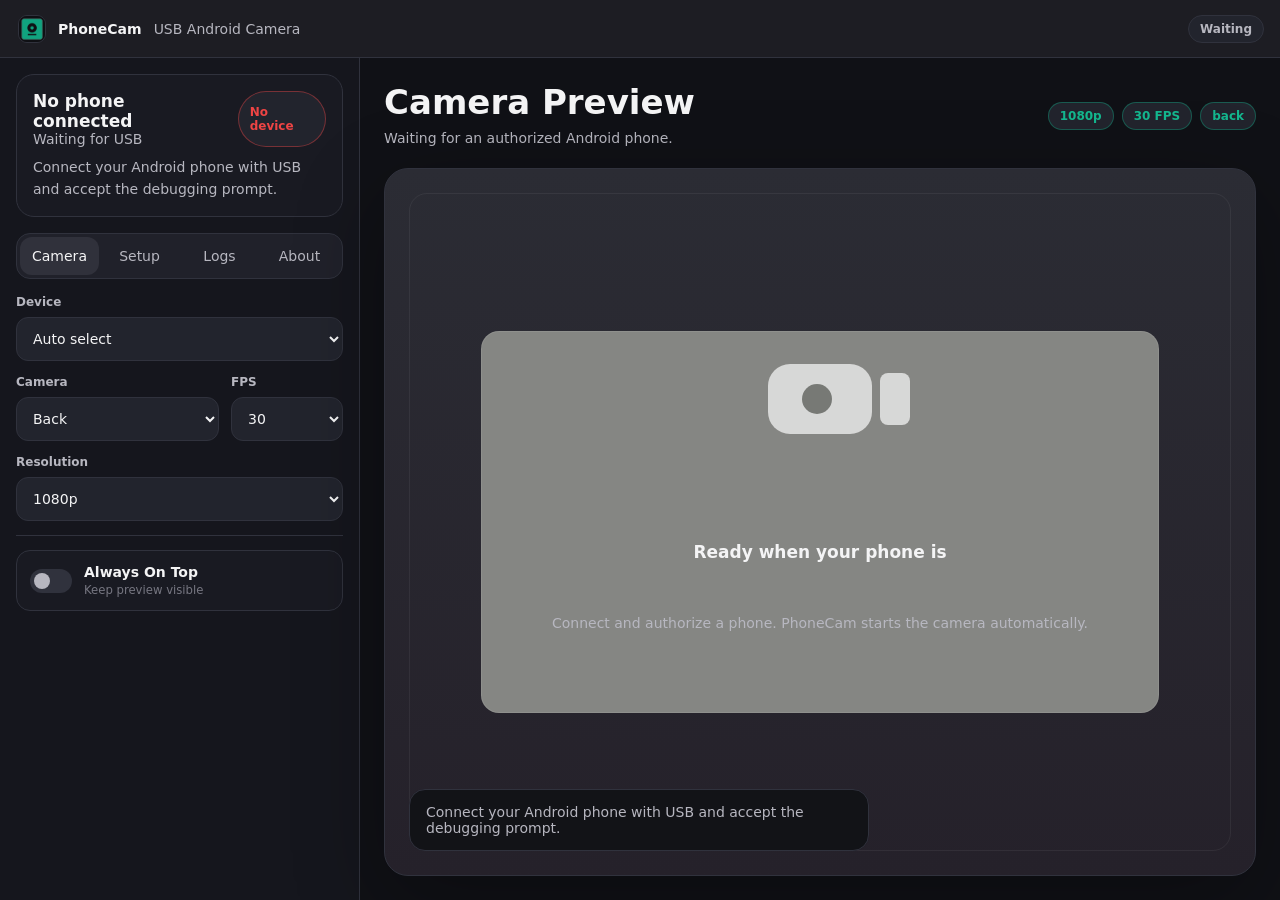
<file: ui/index.html>
<!doctype html>
<html lang="en">
  <head>
    <meta charset="utf-8" />
    <meta name="viewport" content="width=device-width, initial-scale=1" />
    <title>PhoneCam</title>
    <link rel="stylesheet" href="./css/base.css" />
    <link rel="stylesheet" href="./css/layout.css" />
    <link rel="stylesheet" href="./css/components.css" />
    <link rel="stylesheet" href="./css/preview.css" />
    <link rel="stylesheet" href="./css/utilities.css" />
  </head>
  <body>
    <div class="studio-shell">
      <header class="titlebar">
        <div class="app-brand">
          <img src="../assets/logo.png" alt="" />
          <strong>PhoneCam</strong>
          <span>USB Android Camera</span>
        </div>
        <div class="toolbar">
          <span id="status-pill" class="status-pill waiting">Waiting</span>
        </div>
      </header>

      <aside class="inspector">
        <div class="source-card" id="source-card"></div>

        <nav class="mode-tabs" aria-label="PhoneCam sections">
          <button class="mode-tab active" type="button" data-panel="camera">Camera</button>
          <button class="mode-tab" type="button" data-panel="setup">Setup</button>
          <button class="mode-tab" type="button" data-panel="logs">Logs</button>
          <button class="mode-tab" type="button" data-panel="about">About</button>
        </nav>

        <section class="side-panel active" data-panel-view="camera">
          <label class="field">
            <span>Device</span>
            <select id="device-select"></select>
          </label>
          <div class="control-grid">
            <label class="field">
              <span>Camera</span>
              <select id="camera-facing">
                <option value="back">Back</option>
                <option value="front">Front</option>
              </select>
            </label>
            <label class="field">
              <span>FPS</span>
              <select id="fps">
                <option>24</option>
                <option>30</option>
                <option>60</option>
              </select>
            </label>
          </div>
          <label class="field">
            <span>Resolution</span>
            <select id="resolution">
              <option value="1280x720">720p</option>
              <option value="1920x1080">1080p</option>
              <option value="2560x1440">2K</option>
              <option value="3840x2160">4K</option>
            </select>
          </label>
          <div class="divider"></div>
          <label class="toggle-card">
            <input id="always-on-top" type="checkbox" />
            <span class="toggle"></span>
            <span><strong>Always On Top</strong><small>Keep preview visible</small></span>
          </label>
        </section>

        <section class="side-panel" data-panel-view="setup">
          <h2>Connect phone</h2>
          <ol class="setup-list">
            <li>Enable Developer Options.</li>
            <li>Enable USB Debugging.</li>
            <li>Connect with a USB data cable.</li>
            <li>Accept the debugging prompt.</li>
          </ol>
          <div id="setup-message" class="notice"></div>
        </section>

        <section class="side-panel" data-panel-view="logs">
          <div id="log-panel" class="log-panel" aria-live="polite"></div>
        </section>

        <section class="side-panel" data-panel-view="about">
          <h2>PhoneCam</h2>
          <p>PhoneCam uses ADB and scrcpy camera mode to create a clean wired preview window from your Android phone.</p>
          <p class="muted">Close the window to keep it running in the system tray. Quit from the tray menu when finished.</p>
        </section>
      </aside>

      <main class="preview-stage" id="preview-stage">
        <div class="stage-header">
          <div>
            <h1>Camera Preview</h1>
            <p id="stage-subtitle">Waiting for an Android phone.</p>
          </div>
          <div class="stage-metrics" id="stage-metrics"></div>
        </div>

        <section class="viewer" id="preview-card" aria-label="PhoneCam preview status"></section>
      </main>
    </div>

    <script src="./js/state.js" defer></script>
    <script src="./js/api.js" defer></script>
    <script src="./js/render.js" defer></script>
    <script src="./js/controls.js" defer></script>
    <script src="./js/app.js" defer></script>
  </body>
</html>
</file>
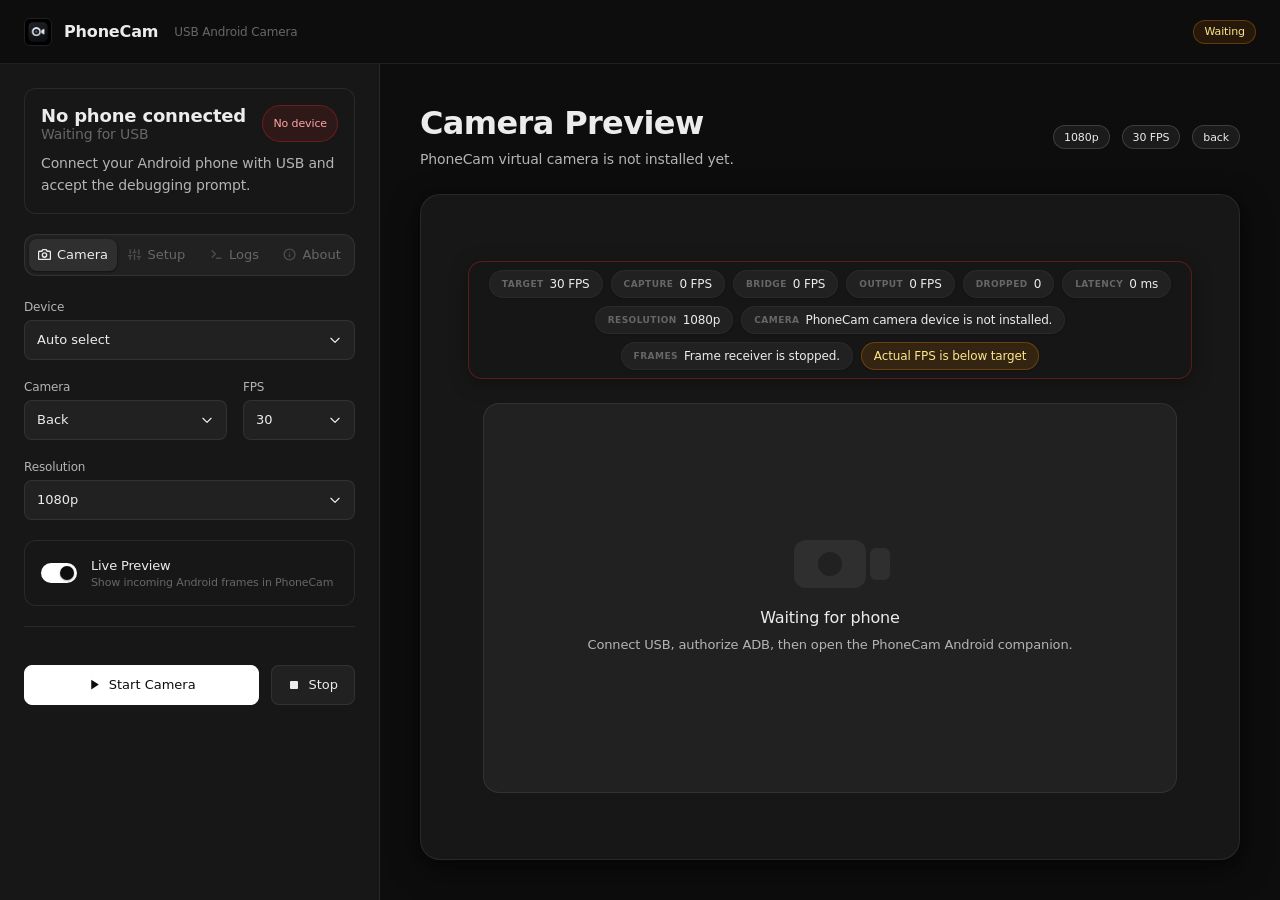
<file: phonecam/ui/index.html>
<!doctype html>
<html lang="en">
  <head>
    <meta charset="utf-8" />
    <meta name="viewport" content="width=device-width, initial-scale=1" />
    <title>PhoneCam</title>
    <link rel="stylesheet" href="./css/base.css" />
    <link rel="stylesheet" href="./css/layout.css" />
    <link rel="stylesheet" href="./css/components.css" />
    <link rel="stylesheet" href="./css/preview.css" />
    <link rel="stylesheet" href="./css/utilities.css" />
  </head>
  <body>
    <div class="studio-shell">
      <header class="titlebar">
        <div class="app-brand">
          <img src="../assets/logo.png" alt="PhoneCam Logo" />
          <strong>PhoneCam</strong>
          <span>USB Android Camera</span>
        </div>
        <div class="toolbar">
          <span id="status-pill" class="status-pill waiting">Waiting</span>
        </div>
      </header>

      <aside class="inspector">
        <div class="source-card" id="source-card"></div>

        <nav class="mode-tabs" aria-label="PhoneCam sections">
          <button class="mode-tab active" type="button" data-panel="camera">
            <svg width="13" height="13" viewBox="0 0 24 24" fill="none" stroke="currentColor" stroke-width="2.5" stroke-linecap="round" stroke-linejoin="round"><path d="M23 19a2 2 0 0 1-2 2H3a2 2 0 0 1-2-2V8a2 2 0 0 1 2-2h4l2-3h6l2 3h4a2 2 0 0 1 2 2z"></path><circle cx="12" cy="13" r="4"></circle></svg>
            <span>Camera</span>
          </button>
          <button class="mode-tab" type="button" data-panel="setup">
            <svg width="13" height="13" viewBox="0 0 24 24" fill="none" stroke="currentColor" stroke-width="2.5" stroke-linecap="round" stroke-linejoin="round"><line x1="4" y1="21" x2="4" y2="14"></line><line x1="4" y1="10" x2="4" y2="3"></line><line x1="12" y1="21" x2="12" y2="12"></line><line x1="12" y1="8" x2="12" y2="3"></line><line x1="20" y1="21" x2="20" y2="16"></line><line x1="20" y1="12" x2="20" y2="3"></line><line x1="1" y1="14" x2="7" y2="14"></line><line x1="9" y1="8" x2="15" y2="8"></line><line x1="17" y1="16" x2="23" y2="16"></line></svg>
            <span>Setup</span>
          </button>
          <button class="mode-tab" type="button" data-panel="logs">
            <svg width="13" height="13" viewBox="0 0 24 24" fill="none" stroke="currentColor" stroke-width="2.5" stroke-linecap="round" stroke-linejoin="round"><polyline points="4 17 10 11 4 5"></polyline><line x1="12" y1="19" x2="20" y2="19"></line></svg>
            <span>Logs</span>
          </button>
          <button class="mode-tab" type="button" data-panel="about">
            <svg width="13" height="13" viewBox="0 0 24 24" fill="none" stroke="currentColor" stroke-width="2.5" stroke-linecap="round" stroke-linejoin="round"><circle cx="12" cy="12" r="10"></circle><line x1="12" y1="16" x2="12" y2="12"></line><line x1="12" y1="8" x2="12.01" y2="8"></line></svg>
            <span>About</span>
          </button>
        </nav>

        <section class="side-panel active" data-panel-view="camera">
          <label class="field">
            <span>Device</span>
            <select id="device-select"></select>
          </label>
          <div class="control-grid">
            <label class="field">
              <span>Camera</span>
              <select id="camera-facing">
                <option value="back">Back</option>
                <option value="front">Front</option>
              </select>
            </label>
            <label class="field">
              <span>FPS</span>
              <select id="fps">
                <option>24</option>
                <option>30</option>
                <option>60</option>
                <option>120</option>
              </select>
            </label>
          </div>
          <label class="field">
            <span>Resolution</span>
            <select id="resolution">
              <option value="1280x720">720p</option>
              <option value="1920x1080">1080p</option>
              <option value="2560x1440">2K</option>
              <option value="3840x2160">4K</option>
            </select>
          </label>
          <label class="toggle-card">
            <input id="show-preview" type="checkbox" />
            <span class="toggle"></span>
            <span><strong>Live Preview</strong><small>Show incoming Android frames in PhoneCam</small></span>
          </label>
          <div class="divider"></div>
          <div class="action-row">
            <button id="start-camera" class="button primary" type="button">
              <svg width="13" height="13" viewBox="0 0 24 24" fill="currentColor" stroke="none"><polygon points="6 3 20 12 6 21 6 3"></polygon></svg>
              <span>Start Camera</span>
            </button>
            <button id="stop-camera" class="button" type="button">
              <svg width="12" height="12" viewBox="0 0 24 24" fill="currentColor" stroke="none"><rect x="4" y="4" width="16" height="16" rx="2" ry="2"></rect></svg>
              <span>Stop</span>
            </button>
          </div>
        </section>

        <section class="side-panel" data-panel-view="setup">
          <h2>First run setup</h2>
          <ol class="setup-list">
            <li>Install or repair the PhoneCam camera device.</li>
            <li>Enable Developer Options and USB Debugging on Android.</li>
            <li>Connect the phone with USB and accept the debugging prompt.</li>
            <li>Allow camera permission in the PhoneCam Android companion.</li>
            <li>Confirm the preview is live, then select PhoneCam in OBS or your video app.</li>
          </ol>
          <div id="setup-message" class="notice"></div>
          <button id="register-camera" class="button primary" type="button">Register PhoneCam Camera</button>
          <button id="repair-camera" class="button" type="button">Repair PhoneCam Camera</button>
          <button id="unregister-camera" class="button" type="button">Unregister PhoneCam Camera</button>
          <div class="notice">
            PhoneCam is local USB only by default. It does not use cloud services,
            save recordings, or collect telemetry.
          </div>
        </section>

        <section class="side-panel" data-panel-view="logs">
          <div id="log-panel" class="log-panel" aria-live="polite"></div>
        </section>

        <section class="side-panel" data-panel-view="about">
          <h2>PhoneCam</h2>
          <p>PhoneCam bridges Android camera frames into a registered Windows camera device.</p>
          <p id="app-version" class="muted">Version 0.1.0-dev</p>
          <p class="muted">Close the PhoneCam control window to keep it running in the system tray. Quit from the tray menu when finished.</p>
          <p class="muted">Open source under GPLv3. No watermark, no account, no subscription.</p>
        </section>
      </aside>

      <main class="preview-stage" id="preview-stage">
        <div class="stage-header">
          <div>
            <h1>Camera Preview</h1>
            <p id="stage-subtitle">Waiting for an Android phone.</p>
          </div>
          <div class="stage-metrics" id="stage-metrics"></div>
        </div>

        <section class="viewer" id="preview-card" aria-label="PhoneCam preview status"></section>
      </main>
    </div>

    <script src="./js/state.js" defer></script>
    <script src="./js/api.js" defer></script>
    <script src="./js/render.js" defer></script>
    <script src="./js/controls.js" defer></script>
    <script src="./js/app.js" defer></script>
  </body>
</html>
</file>
<file: ui/css/base.css>
:root {
  --bg: #0f1014;
  --panel: #15161d;
  --surface: #191a22;
  --elevated: #22242d;
  --border: #30323d;
  --text: #f4f4f5;
  --text-soft: #b7b7c0;
  --muted: #767681;
  --accent: #10a37f;
  --accent-hover: #14b88f;
  --warning: #f59e0b;
  --error: #ef4444;
  --success: #22c55e;
  --radius-lg: 24px;
  --radius-md: 16px;
  --shadow: 0 26px 90px rgba(0, 0, 0, 0.3);
  color-scheme: dark;
}

* {
  box-sizing: border-box;
}

html,
body {
  margin: 0;
  width: 100%;
  height: 100%;
  overflow: hidden;
  background: var(--bg);
  color: var(--text);
  font-family: Inter, ui-sans-serif, system-ui, -apple-system, BlinkMacSystemFont, "Segoe UI", sans-serif;
  font-size: 14px;
}

button,
select {
  font: inherit;
}

button {
  color: inherit;
}

h1,
h2,
h3,
p {
  margin: 0;
}

h1 {
  font-size: 34px;
  font-weight: 720;
}

h2 {
  font-size: 17px;
  font-weight: 680;
}

h3 {
  color: var(--muted);
  font-size: 12px;
  font-weight: 680;
  text-transform: uppercase;
}

p {
  color: var(--text-soft);
  line-height: 1.55;
}

strong {
  font-weight: 680;
}
</file>
<file: ui/css/layout.css>
.studio-shell {
  display: grid;
  grid-template-columns: 360px minmax(0, 1fr);
  grid-template-rows: 58px minmax(0, 1fr);
  width: 100vw;
  height: 100vh;
  min-width: 960px;
  background: var(--bg);
}

.titlebar {
  grid-column: 1 / -1;
  display: flex;
  align-items: center;
  justify-content: space-between;
  padding: 0 16px 0 18px;
  border-bottom: 1px solid var(--border);
  background: #1d1d23;
}

.app-brand,
.toolbar,
.stage-header,
.stage-metrics {
  display: flex;
  align-items: center;
}

.app-brand {
  gap: 12px;
}

.app-brand img {
  width: 28px;
  height: 28px;
  border-radius: 9px;
  border: 1px solid var(--border);
}

.app-brand span {
  color: var(--text-soft);
}

.toolbar {
  gap: 8px;
}

.inspector {
  display: flex;
  flex-direction: column;
  min-height: 0;
  border-right: 1px solid var(--border);
  background: var(--panel);
}

.source-card {
  margin: 16px;
}

.mode-tabs {
  display: grid;
  grid-template-columns: repeat(4, 1fr);
  gap: 1px;
  margin: 0 16px 16px;
  padding: 3px;
  border: 1px solid var(--border);
  border-radius: 14px;
  background: #20212a;
}

.side-panel {
  display: none;
  flex: 1;
  min-height: 0;
  overflow: auto;
  padding: 0 16px 18px;
}

.side-panel.active {
  display: grid;
  align-content: start;
  gap: 14px;
}

.control-grid {
  display: grid;
  grid-template-columns: 1fr 112px;
  gap: 12px;
}

.preview-stage {
  display: grid;
  grid-template-rows: auto minmax(0, 1fr);
  gap: 18px;
  min-width: 0;
  min-height: 0;
  padding: 24px;
  background: #101116;
}

.stage-header {
  justify-content: space-between;
  gap: 20px;
}

.stage-header p {
  margin-top: 6px;
}

.stage-metrics {
  justify-content: flex-end;
  gap: 8px;
  flex-wrap: wrap;
}

@media (max-width: 1050px) {
  .studio-shell {
    grid-template-columns: 322px minmax(0, 1fr);
  }

  h1 {
    font-size: 28px;
  }
}
</file>
<file: ui/css/components.css>
.tool-button,
.mode-tab,
.button {
  min-height: 38px;
  border: 1px solid var(--border);
  border-radius: 12px;
  background: var(--elevated);
  cursor: pointer;
  transition: background 160ms ease, border-color 160ms ease, transform 160ms ease;
}

.tool-button {
  padding: 0 14px;
}

.tool-button:hover,
.button:hover {
  border-color: rgba(244, 244, 245, 0.22);
  transform: translateY(-1px);
}

.tool-button.primary,
.button.primary {
  border-color: rgba(16, 163, 127, 0.55);
  background: var(--accent);
  color: #051611;
  font-weight: 760;
}

.tool-button.primary:hover,
.button.primary:hover {
  background: var(--accent-hover);
}

.mode-tab {
  border-color: transparent;
  background: transparent;
  color: var(--text-soft);
}

.mode-tab:hover,
.mode-tab.active {
  background: #30313b;
  color: var(--text);
}

.status-pill,
.badge {
  display: inline-flex;
  align-items: center;
  width: fit-content;
  min-height: 28px;
  padding: 5px 11px;
  border: 1px solid var(--border);
  border-radius: 999px;
  background: var(--elevated);
  color: var(--text-soft);
  font-size: 12px;
  font-weight: 720;
}

.status-pill.running,
.badge.success {
  border-color: rgba(34, 197, 94, 0.42);
  color: var(--success);
}

.status-pill.connected,
.badge.accent {
  border-color: rgba(16, 163, 127, 0.44);
  color: var(--accent-hover);
}

.status-pill.error,
.badge.error {
  border-color: rgba(239, 68, 68, 0.42);
  color: var(--error);
}

.badge.warning {
  border-color: rgba(245, 158, 11, 0.42);
  color: var(--warning);
}

.source-summary,
.notice {
  display: grid;
  gap: 10px;
  padding: 16px;
  border: 1px solid var(--border);
  border-radius: 18px;
  background: var(--surface);
}

.source-top {
  display: flex;
  justify-content: space-between;
  gap: 14px;
}

.source-id {
  overflow: hidden;
  color: var(--text-soft);
  text-overflow: ellipsis;
  white-space: nowrap;
}

.field {
  display: grid;
  gap: 8px;
}

.field span {
  color: var(--text-soft);
  font-size: 12px;
  font-weight: 650;
}

select {
  width: 100%;
  min-height: 44px;
  padding: 0 12px;
  border: 1px solid var(--border);
  border-radius: 12px;
  background: var(--elevated);
  color: var(--text);
  outline: none;
}

.toggle-card {
  display: grid;
  grid-template-columns: auto 1fr;
  gap: 12px;
  align-items: center;
  padding: 13px;
  border: 1px solid var(--border);
  border-radius: 14px;
  background: var(--surface);
  cursor: pointer;
}

.toggle-card input {
  display: none;
}

.toggle {
  position: relative;
  width: 42px;
  height: 24px;
  border-radius: 999px;
  background: #30323d;
}

.toggle::after {
  position: absolute;
  top: 4px;
  left: 4px;
  width: 16px;
  height: 16px;
  border-radius: 50%;
  background: var(--text-soft);
  content: "";
  transition: left 160ms ease, background 160ms ease;
}

.toggle-card input:checked + .toggle {
  background: rgba(16, 163, 127, 0.42);
}

.toggle-card input:checked + .toggle::after {
  left: 22px;
  background: var(--accent-hover);
}

.toggle-card small {
  display: block;
  margin-top: 3px;
  color: var(--muted);
}

.divider {
  height: 1px;
  background: var(--border);
}

.setup-list {
  display: grid;
  gap: 10px;
  margin: 0;
  padding-left: 20px;
  color: var(--text-soft);
}

.log-panel {
  min-height: 0;
  height: calc(100vh - 198px);
  overflow: auto;
  padding: 12px;
  border: 1px solid var(--border);
  border-radius: 14px;
  background: #0b0c10;
  font-family: "Cascadia Mono", Consolas, monospace;
  font-size: 12px;
}

.log-line {
  display: grid;
  grid-template-columns: 58px 62px 1fr;
  gap: 8px;
  padding: 3px 0;
  color: var(--text-soft);
}
</file>
<file: ui/css/preview.css>
.viewer {
  position: relative;
  display: grid;
  place-items: center;
  min-height: 0;
  overflow: hidden;
  border: 1px solid var(--border);
  border-radius: var(--radius-lg);
  background: linear-gradient(180deg, #2b2c34 0%, #25212a 100%);
  box-shadow: var(--shadow);
}

.viewer::before {
  position: absolute;
  inset: 24px;
  border: 1px solid rgba(244, 244, 245, 0.06);
  border-radius: 18px;
  content: "";
  pointer-events: none;
}

.viewer-card {
  display: grid;
  justify-items: center;
  gap: 18px;
  width: min(820px, 78%);
  aspect-ratio: 16 / 9;
  padding: 32px;
  border: 1px solid rgba(244, 244, 245, 0.08);
  border-radius: 18px;
  background: #858683;
}

.viewer-card.running {
  background: #15161c;
}

.camera-glyph {
  position: relative;
  width: 104px;
  height: 70px;
  border-radius: 22px;
  background: rgba(244, 244, 245, 0.74);
}

.camera-glyph::before {
  position: absolute;
  left: 34px;
  top: 20px;
  width: 30px;
  height: 30px;
  border-radius: 50%;
  background: #777975;
  content: "";
}

.camera-glyph::after {
  position: absolute;
  right: -38px;
  top: 9px;
  width: 30px;
  height: 52px;
  border-radius: 8px;
  background: rgba(244, 244, 245, 0.74);
  content: "";
}

.viewer-text {
  display: grid;
  justify-items: center;
  gap: 6px;
  text-align: center;
}

.viewer-actions {
  display: flex;
  gap: 10px;
}

.stage-toast {
  position: absolute;
  left: 24px;
  bottom: 24px;
  max-width: 460px;
  padding: 14px 16px;
  border: 1px solid var(--border);
  border-radius: 16px;
  background: rgba(15, 16, 20, 0.82);
  color: var(--text-soft);
  backdrop-filter: blur(14px);
}
</file>
<file: ui/css/utilities.css>
.hidden {
  display: none !important;
}

.muted {
  color: var(--muted);
}

.success {
  color: var(--success);
}

.warning {
  color: var(--warning);
}

.error {
  color: var(--error);
}
</file>
<file: phonecam/ui/css/base.css>
:root {
  --bg: #0d0d0d;
  --panel: #171717;
  --surface: #212121;
  --elevated: #2f2f2f;
  --border: rgba(255, 255, 255, 0.08);
  --text: #ececec;
  --text-soft: #b4b4b8;
  --muted: #676767;
  --accent: #ffffff;          /* OpenAI signature dark style: solid pure white action elements */
  --accent-hover: #e4e4e7;
  --warning: #d97706;
  --error: #dc2626;
  --success: #10a37f;
  --radius-lg: 20px;
  --radius-md: 12px;
  --shadow: 0 10px 30px rgba(0, 0, 0, 0.5), 0 1px 8px rgba(0, 0, 0, 0.25);
  color-scheme: dark;
}

* {
  box-sizing: border-box;
  -webkit-font-smoothing: antialiased;
  -moz-osx-font-smoothing: grayscale;
}

html,
body {
  margin: 0;
  width: 100%;
  height: 100%;
  overflow: hidden;
  background: var(--bg);
  color: var(--text);
  font-family: ui-sans-serif, system-ui, -apple-system, BlinkMacSystemFont, "Segoe UI", Roboto, "Helvetica Neue", Arial, sans-serif;
  font-size: 14px;
  letter-spacing: -0.01em;
}

button,
select {
  font: inherit;
}

button {
  color: inherit;
}

h1,
h2,
h3,
p {
  margin: 0;
}

h1 {
  font-size: 32px;
  font-weight: 600;
  letter-spacing: -0.02em;
  color: var(--text);
}

h2 {
  font-size: 18px;
  font-weight: 600;
  letter-spacing: -0.01em;
  color: var(--text);
}

h3 {
  color: var(--muted);
  font-size: 11px;
  font-weight: 600;
  letter-spacing: 0.05em;
  text-transform: uppercase;
}

p {
  color: var(--text-soft);
  line-height: 1.6;
}

strong {
  font-weight: 600;
}
</file>
<file: phonecam/ui/css/layout.css>
.studio-shell {
  display: grid;
  grid-template-columns: 380px minmax(0, 1fr);
  grid-template-rows: 64px minmax(0, 1fr);
  width: 100vw;
  height: 100vh;
  min-width: 960px;
  background: var(--bg);
}

.titlebar {
  grid-column: 1 / -1;
  display: flex;
  align-items: center;
  justify-content: space-between;
  padding: 0 24px;
  border-bottom: 1px solid var(--border);
  background: var(--bg);
}

.app-brand,
.toolbar,
.stage-header,
.stage-metrics {
  display: flex;
  align-items: center;
}

.app-brand {
  gap: 12px;
}

.app-brand img {
  width: 28px;
  height: 28px;
  border-radius: 6px;
  border: 1px solid var(--border);
}

.app-brand strong {
  font-size: 16px;
  font-weight: 600;
  letter-spacing: -0.01em;
  color: var(--text);
}

.app-brand span {
  color: var(--muted);
  font-size: 12px;
  font-weight: 400;
  margin-left: 4px;
}

.toolbar {
  gap: 8px;
}

.inspector {
  display: flex;
  flex-direction: column;
  min-height: 0;
  border-right: 1px solid var(--border);
  background: var(--panel);
  padding: 12px 0;
}

.source-card {
  margin: 12px 24px 20px;
}

.mode-tabs {
  display: grid;
  grid-template-columns: repeat(4, 1fr);
  gap: 2px;
  margin: 0 24px 24px;
  padding: 4px;
  border: 1px solid var(--border);
  border-radius: 12px;
  background: #212121; /* Charcoal gray container */
}

.side-panel {
  display: none;
  flex: 1;
  min-height: 0;
  overflow: auto;
  padding: 0 24px 24px;
}

.side-panel.active {
  display: grid;
  align-content: start;
  gap: 20px;
}

.control-grid {
  display: grid;
  grid-template-columns: 1fr 112px;
  gap: 16px;
}

.preview-stage {
  display: grid;
  grid-template-rows: auto minmax(0, 1fr);
  gap: 24px;
  min-width: 0;
  min-height: 0;
  padding: 40px;
  background: #0d0d0d; /* Luxurious dark mode screen */
}

.stage-header {
  justify-content: space-between;
  gap: 20px;
}

.stage-header p {
  margin-top: 6px;
  font-size: 14px;
  color: var(--text-soft);
}

.stage-metrics {
  justify-content: flex-end;
  gap: 12px;
  flex-wrap: wrap;
}

@media (max-width: 1050px) {
  .studio-shell {
    grid-template-columns: 340px minmax(0, 1fr);
  }

  .preview-stage {
    padding: 24px;
  }

  h1 {
    font-size: 28px;
  }
}
</file>
<file: phonecam/ui/css/components.css>
.tool-button,
.mode-tab,
.button {
  min-height: 40px;
  padding: 0 16px;
  border: 1px solid var(--border);
  border-radius: 8px;
  background: var(--surface);
  color: var(--text);
  font-size: 13px;
  font-weight: 500;
  cursor: pointer;
  display: inline-flex;
  align-items: center;
  justify-content: center;
  gap: 8px;
  transition: all 120ms cubic-bezier(0.4, 0, 0.2, 1);
}

.tool-button {
  padding: 0 14px;
}

.tool-button:hover,
.button:hover {
  background: var(--elevated);
  border-color: rgba(255, 255, 255, 0.15);
}

.tool-button.primary,
.button.primary {
  border-color: var(--accent);
  background: var(--accent); /* Solid white */
  color: #0d0d0d;            /* Matte black text */
  font-weight: 500;
}

.tool-button.primary:hover,
.button.primary:hover {
  background: var(--accent-hover);
  border-color: var(--accent-hover);
}

.action-row {
  display: grid;
  grid-template-columns: 1fr auto;
  gap: 12px;
  margin-top: 18px;
}

.mode-tab {
  border-color: transparent;
  background: transparent;
  color: var(--muted);
  font-size: 13px;
  font-weight: 500;
  min-height: 32px;
  border-radius: 8px;
  padding: 0 8px;
  gap: 6px;
}

.mode-tab svg {
  opacity: 0.6;
  transition: opacity 120ms ease, transform 120ms ease;
}

.mode-tab:hover svg {
  opacity: 0.9;
}

.mode-tab.active svg {
  opacity: 1;
}

.mode-tab:hover {
  background: rgba(255, 255, 255, 0.03);
  color: var(--text);
}

.mode-tab.active {
  background: var(--elevated);
  color: var(--text);
  box-shadow: 0 1px 3px rgba(0, 0, 0, 0.3), 0 1px 2px rgba(0, 0, 0, 0.2);
}

.status-pill,
.badge {
  display: inline-flex;
  align-items: center;
  width: fit-content;
  min-height: 24px;
  padding: 4px 10px;
  border: 1px solid var(--border);
  border-radius: 999px;
  background: var(--surface);
  color: var(--text-soft);
  font-size: 11px;
  font-weight: 500;
  letter-spacing: -0.01em;
}

.status-pill.waiting {
  background: rgba(217, 119, 6, 0.12);
  color: #fde68a;
  border-color: rgba(217, 119, 6, 0.35);
}

.status-pill.running,
.badge.success {
  background: rgba(16, 163, 127, 0.12);
  color: #a7f3d0;
  border-color: rgba(16, 163, 127, 0.35);
}

.status-pill.connected,
.badge.accent {
  background: rgba(255, 255, 255, 0.06);
  color: var(--text);
  border-color: rgba(255, 255, 255, 0.15);
}

.status-pill.error,
.badge.error {
  background: rgba(220, 38, 38, 0.12);
  color: #fca5a5;
  border-color: rgba(220, 38, 38, 0.35);
}

.badge.warning {
  background: rgba(217, 119, 6, 0.12);
  color: #fde68a;
  border-color: rgba(217, 119, 6, 0.35);
}

.source-summary,
.notice {
  display: grid;
  gap: 10px;
  padding: 16px;
  border: 1px solid var(--border);
  border-radius: 12px;
  background: var(--panel);
}

.notice {
  font-size: 12px;
  color: var(--text-soft);
  line-height: 1.5;
  border-left: 2px solid var(--text);
  background: var(--surface);
  padding: 14px 18px;
}

.source-top {
  display: flex;
  justify-content: space-between;
  gap: 14px;
}

.source-id {
  overflow: hidden;
  color: var(--muted);
  text-overflow: ellipsis;
  white-space: nowrap;
}

.field {
  display: grid;
  gap: 6px;
}

.field span {
  color: var(--text-soft);
  font-size: 12px;
  font-weight: 500;
}

select {
  width: 100%;
  min-height: 40px;
  padding: 0 12px;
  border: 1px solid var(--border);
  border-radius: 8px;
  background: var(--surface);
  color: var(--text);
  outline: none;
  font-size: 13px;
  transition: border-color 120ms ease;
  appearance: none;
  background-image: url("data:image/svg+xml,%3Csvg xmlns='http://www.w3.org/2000/svg' fill='none' viewBox='0 0 24 24' stroke='%23ececec'%3E%3Cpath stroke-linecap='round' stroke-linejoin='round' stroke-width='2' d='M19 9l-7 7-7-7'/%3E%3C/svg%3E");
  background-repeat: no-repeat;
  background-position: right 12px center;
  background-size: 14px;
  padding-right: 36px;
}

select:focus {
  border-color: var(--text);
}

.toggle-card {
  display: grid;
  grid-template-columns: auto 1fr;
  gap: 14px;
  align-items: center;
  padding: 16px;
  border: 1px solid var(--border);
  border-radius: 12px;
  background: var(--panel);
  cursor: pointer;
  transition: border-color 120ms ease;
}

.toggle-card:hover {
  border-color: rgba(255, 255, 255, 0.15);
}

.toggle-card input {
  display: none;
}

.toggle {
  position: relative;
  width: 36px;
  height: 20px;
  border-radius: 999px;
  background: var(--elevated);
  transition: background 120ms ease;
}

.toggle::after {
  position: absolute;
  top: 3px;
  left: 3px;
  width: 14px;
  height: 14px;
  border-radius: 50%;
  background: #ffffff;
  content: "";
  box-shadow: 0 1px 2px rgba(0, 0, 0, 0.3);
  transition: left 120ms cubic-bezier(0.4, 0, 0.2, 1);
}

.toggle-card input:checked + .toggle {
  background: #ffffff; /* White background toggle */
}

.toggle-card input:checked + .toggle::after {
  left: 19px;
  background: #0d0d0d; /* Black knob when active */
}

.toggle-card strong {
  font-size: 13px;
  color: var(--text);
  font-weight: 500;
}

.toggle-card small {
  display: block;
  margin-top: 3px;
  color: var(--muted);
  font-size: 11px;
}

.divider {
  height: 1px;
  background: var(--border);
}

.setup-list {
  display: grid;
  gap: 12px;
  margin: 0;
  padding-left: 20px;
  color: var(--text-soft);
  font-size: 13px;
  line-height: 1.5;
}

.setup-list li {
  margin-bottom: 4px;
}

.log-panel {
  min-height: 0;
  height: calc(100vh - 198px);
  overflow: auto;
  padding: 16px;
  border: 1px solid var(--border);
  border-radius: 12px;
  background: #0b0b0c;
  font-family: ui-monospace, SFMono-Regular, Menlo, Monaco, Consolas, "Liberation Mono", "Courier New", monospace;
  font-size: 12px;
  line-height: 1.6;
}

.log-line {
  display: grid;
  grid-template-columns: 64px 64px 1fr;
  gap: 12px;
  padding: 4px 0;
  border-bottom: 1px solid rgba(255, 255, 255, 0.04);
  color: var(--text-soft);
}

.log-line:last-child {
  border-bottom: none;
}
</file>
<file: phonecam/ui/css/preview.css>
.viewer {
  position: relative;
  display: flex;
  flex-direction: column;
  align-items: center;
  justify-content: center;
  gap: 24px;
  min-height: 0;
  padding: 32px;
  overflow: hidden;
  border: 1px solid var(--border);
  border-radius: var(--radius-lg);
  background: var(--panel);
  box-shadow: var(--shadow);
}

.viewer::before {
  display: none;
}

.viewer-card {
  display: grid;
  align-content: center;
  justify-items: center;
  gap: 20px;
  width: min(840px, 92%);
  aspect-ratio: 16 / 9;
  padding: 40px;
  border: 1px solid var(--border);
  border-radius: 16px;
  background: var(--surface);
  transition: all 200ms ease;
}

.viewer-card.running {
  background: #000000;
  border-color: #000000;
}

.live-preview {
  width: 100%;
  height: 100%;
  border-radius: 12px;
  object-fit: contain;
  background: #000000;
}

.viewer-card:has(.live-preview) {
  padding: 0;
  background: #000000;
  border-color: #000000;
  box-shadow: 0 20px 40px rgba(0, 0, 0, 0.4);
}

.camera-glyph {
  position: relative;
  width: 72px;
  height: 48px;
  border-radius: 12px;
  background: var(--elevated);
}

.camera-glyph::before {
  position: absolute;
  left: 24px;
  top: 12px;
  width: 24px;
  height: 24px;
  border-radius: 50%;
  background: var(--surface);
  content: "";
}

.camera-glyph::after {
  position: absolute;
  right: -24px;
  top: 8px;
  width: 20px;
  height: 32px;
  border-radius: 6px;
  background: var(--elevated);
  content: "";
}

.viewer-text {
  display: grid;
  justify-items: center;
  gap: 8px;
  text-align: center;
}

.viewer-text h2 {
  font-size: 16px;
  font-weight: 500;
  color: var(--text);
  text-transform: none;
  letter-spacing: -0.01em;
}

.viewer-text p {
  font-size: 13px;
  color: var(--text-soft);
}

.viewer-actions {
  display: flex;
  gap: 12px;
}

.telemetry-bar {
  z-index: 1;
  display: flex;
  flex-wrap: wrap;
  align-items: center;
  justify-content: center;
  gap: 8px;
  width: min(980px, 96%);
  padding: 8px;
  border: 1px solid var(--border);
  border-radius: 14px;
  background: rgba(23, 23, 23, 0.85); /* Gorgeous translucent dark background */
  color: var(--text-soft);
  backdrop-filter: blur(20px);
  -webkit-backdrop-filter: blur(20px);
  box-shadow: 0 4px 20px rgba(0, 0, 0, 0.3);
}

.telemetry-bar.good {
  border-color: rgba(16, 163, 127, 0.35);
}

.telemetry-bar.warn {
  border-color: rgba(217, 119, 6, 0.35);
}

.telemetry-bar.bad {
  border-color: rgba(220, 38, 38, 0.35);
}

.telemetry-bar span {
  display: inline-flex;
  align-items: center;
  gap: 6px;
  min-height: 28px;
  padding: 4px 12px;
  border: 1px solid rgba(255, 255, 255, 0.04);
  border-radius: 999px;
  background: var(--surface);
  color: var(--text);
  font-size: 12px;
  font-weight: 500;
  box-shadow: 0 1px 2px rgba(0, 0, 0, 0.2);
}

.telemetry-bar strong {
  color: var(--muted);
  font-size: 9px;
  font-weight: 600;
  text-transform: uppercase;
  letter-spacing: 0.05em;
}

.telemetry-bar .telemetry-warning {
  border-color: rgba(217, 119, 6, 0.35);
  background: rgba(217, 119, 6, 0.15);
  color: #fde68a;
}

.inline-copy {
  float: right;
  margin-left: 12px;
  border: 1px solid var(--border);
  border-radius: 999px;
  background: var(--elevated);
  color: var(--text);
  padding: 2px 8px;
  font-size: 11px;
  cursor: pointer;
  transition: all 120ms ease;
}

.inline-copy:hover {
  background: rgba(255, 255, 255, 0.15);
}
</file>
<file: phonecam/ui/css/utilities.css>
.hidden {
  display: none !important;
}

.muted {
  color: var(--muted);
}

.success {
  color: var(--success);
}

.warning {
  color: var(--warning);
}

.error {
  color: var(--error);
}
</file>
